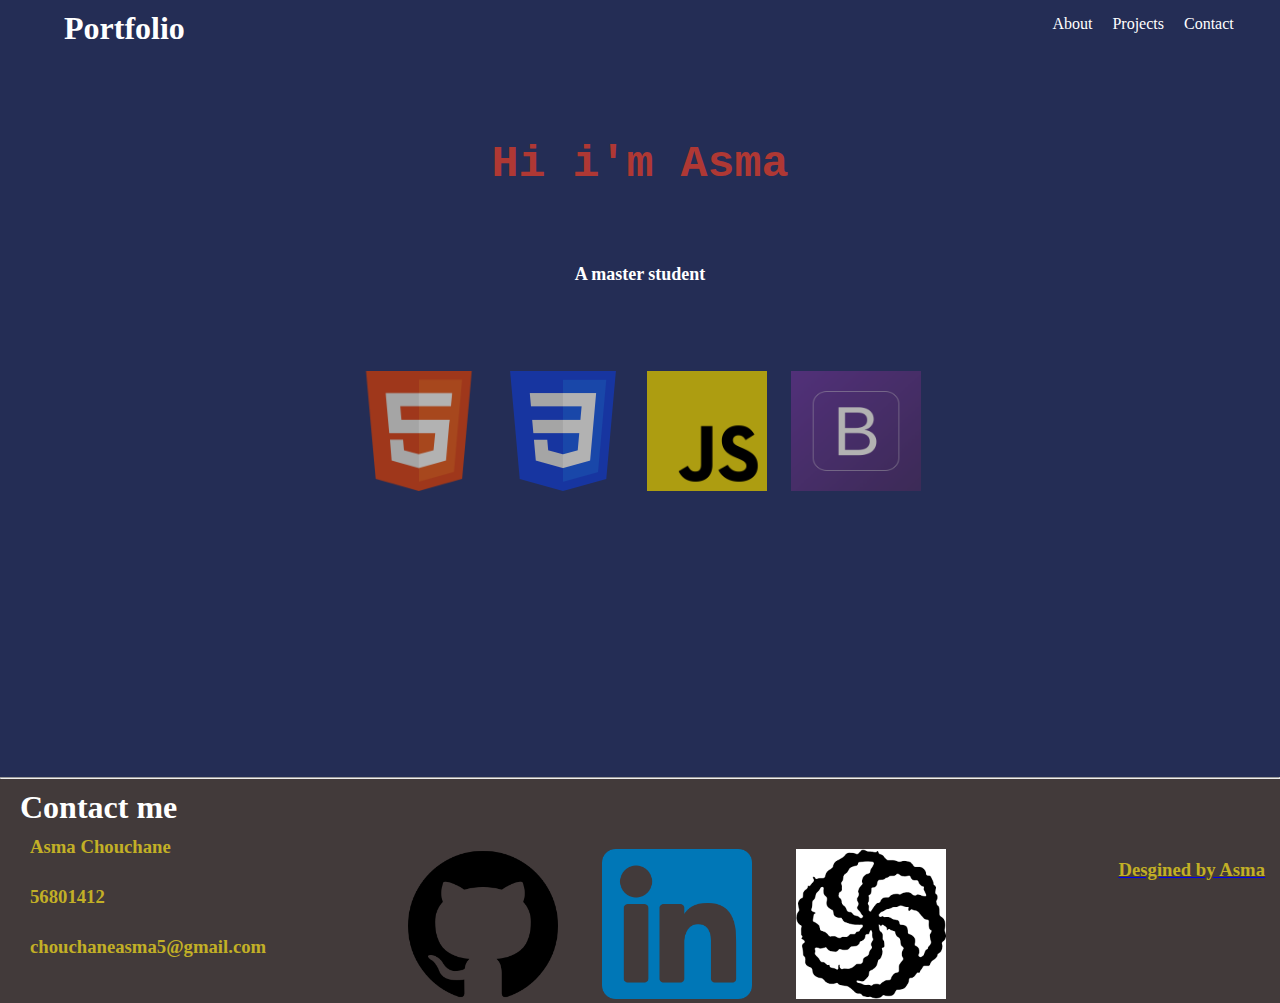
<file: index.html>
<!DOCTYPE html>
<html lang="en">
<head>
    <meta charset="UTF-8">
    <meta http-equiv="X-UA-Compatible" content="IE=edge">
    <meta name="viewport" content="width=device-width, initial-scale=1.0">
    <title>Document</title>
    <link rel="stylesheet" href="css/style.css">
</head>
<body>
    
    <nav>
        <h1>Portfolio</h1>
        <ul>
            <li> <a href="index.html">About</a></li>
            <li> <a href="projects.html">Projects</a></li>
            <li> <a href="contact.html">Contact</a></li>
        </ul>
    </nav>
   
    <div class="intro">
        <section>
            <br>
        <h1 class="myName">Hi i'm Asma </h1> <br><br>

        <h3>A master student </h3><br> <br>

        <div class="images">
        <img src="images/HTML.png" alt="HTML" width="120" height="120" />
        <img src="images/CSS.png" alt="CSS" width="120" height="120" />
        <img src="images/JS.png" alt="JS" width="120" height="120" />
        <img src="images/Bootsrap.jpg" alt="Bootstrap" width="130" height="120" />
    </div>
        
        </section>
    </div> 
    <hr>

    <footer>

    <div class="info">
        <h1>Contact me </h1>
        <h3>Asma Chouchane</h3> <br>
        <h3>56801412</h3><br>
        <h3>chouchaneasma5@gmail.com</h3>
    </div>

    <div class="sites">
        <a href="https://github.com/" target="_blank">  <img src="images/Github.png" alt="Github" width="150" height="150" />
        <a href="https://www.linkedin.com/" target="_blank">  <img src="images/Linkedin.png" alt="Linkedin" width="150" height="150" /> 
        <a href="https://www.codewars.com/" target="_blank"> <img src="images/codewars.png" alt="codewars" width="150" height="150" />
    </div>

    <div class="byMe"> 
    <h3> Desgined by Asma </h3>
     </div>
</footer> 

</body>
</html>
</file>
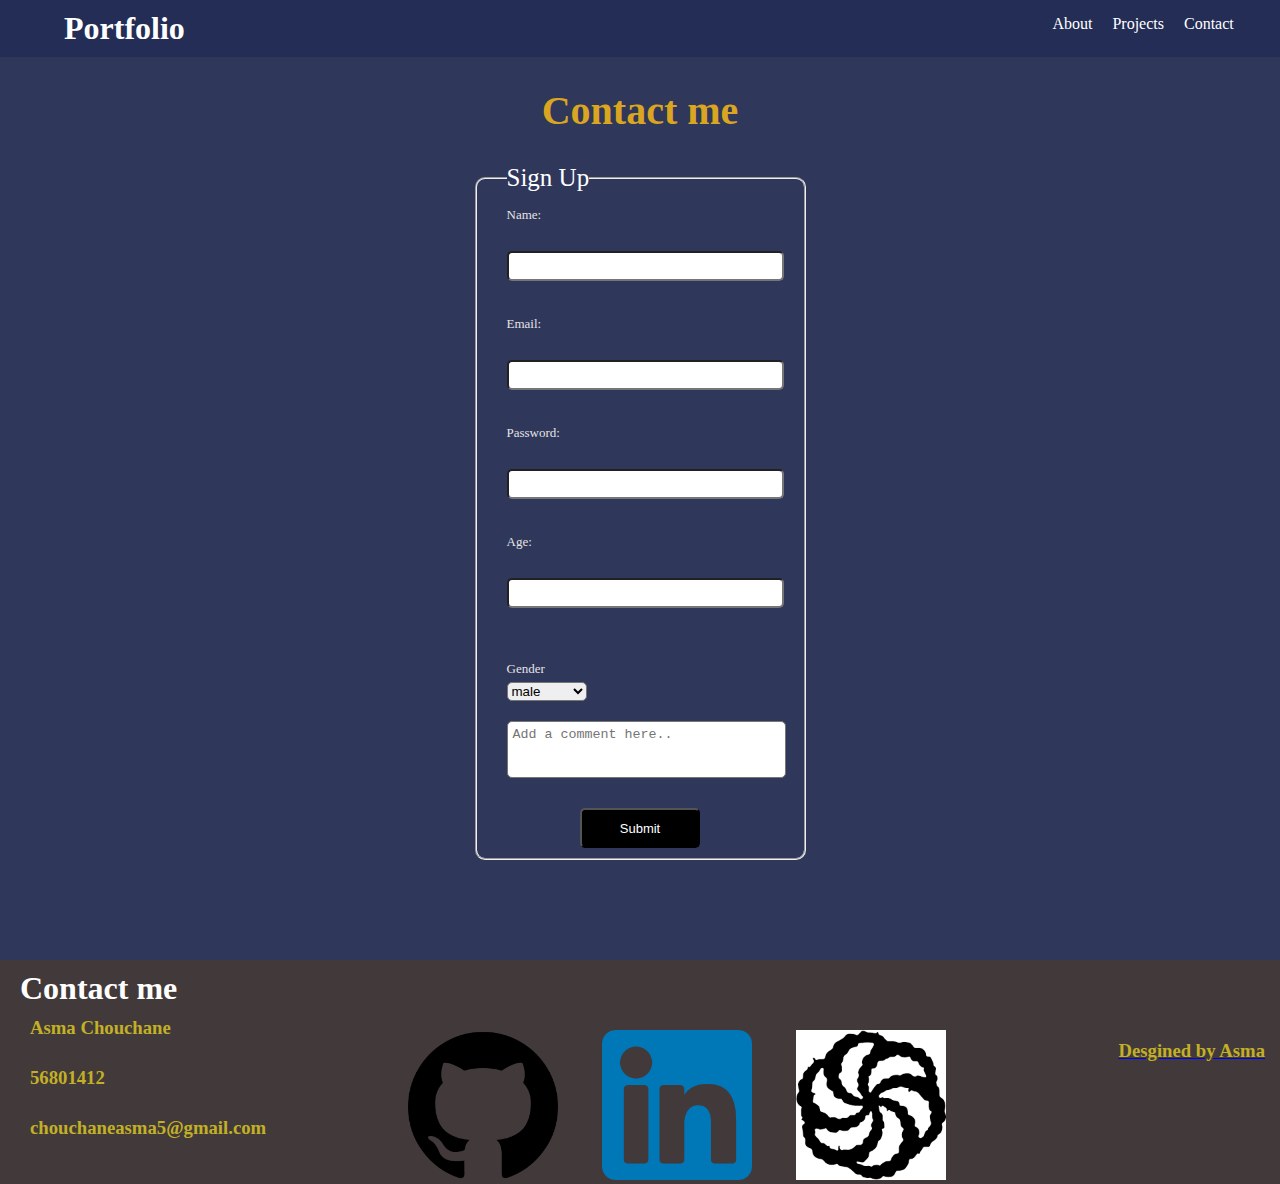
<file: contact.html>
<!DOCTYPE html>
<html lang="en">
<head>
    <meta charset="UTF-8">
    <meta http-equiv="X-UA-Compatible" content="IE=edge">
    <meta name="viewport" content="width=device-width, initial-scale=1.0">
    <title>Document</title>
    <link rel="stylesheet" href="css/style.css">
</head>
<body class="allContact">
    
    <nav>
        <h1>Portfolio</h1>
        <ul>
            <li> <a href="index.html">About</a></li>
            <li> <a href="projects.html">Projects</a></li>
            <li> <a href="contact.html">Contact</a></li>
        </ul>
    </nav>

    <h1 class="contact">Contact me</h1> 

  <div>
      <form>
        <fieldset>
            <legend> Sign Up </legend>

            <label> Name: </label><br>
            <input type="text"><br>

            <label> Email: </label><br>
            <input type="email"><br>

            <label> Password: </label><br>
            <input type="password"><br>

            <label> Age: </label><br>
            <input type="number"><br><br>

            <label>Gender</label> 
            <select>
                <option>male</option>
                <option>female</option>
            </select>

            <textarea  cols="30" rows="3" placeholder="Add a comment here.."></textarea>
            <button> Submit </button>
      </form>
  </div>

  <footer>
    <div class="info">
    <h1>Contact me </h1>
    <h3>Asma Chouchane</h3> <br>
    <h3>56801412</h3><br>
    <h3>chouchaneasma5@gmail.com</h3>
</div>
<div class="sites">
    <a href="https://github.com/" target="_blank">  <img src="images/Github.png" alt="Github" width="150" height="150" />
    <a href="https://www.linkedin.com/" target="_blank">  <img src="images/Linkedin.png" alt="Linkedin" width="150" height="150" /> 
    <a href="https://www.codewars.com/" target="_blank"> <img src="images/codewars.png" alt="codewars" width="150" height="150" />
</div>

    <div class="byMe">
        <h3>Desgined by Asma</h3>
    </div>

    </footer>

</body>
</html>
</file>
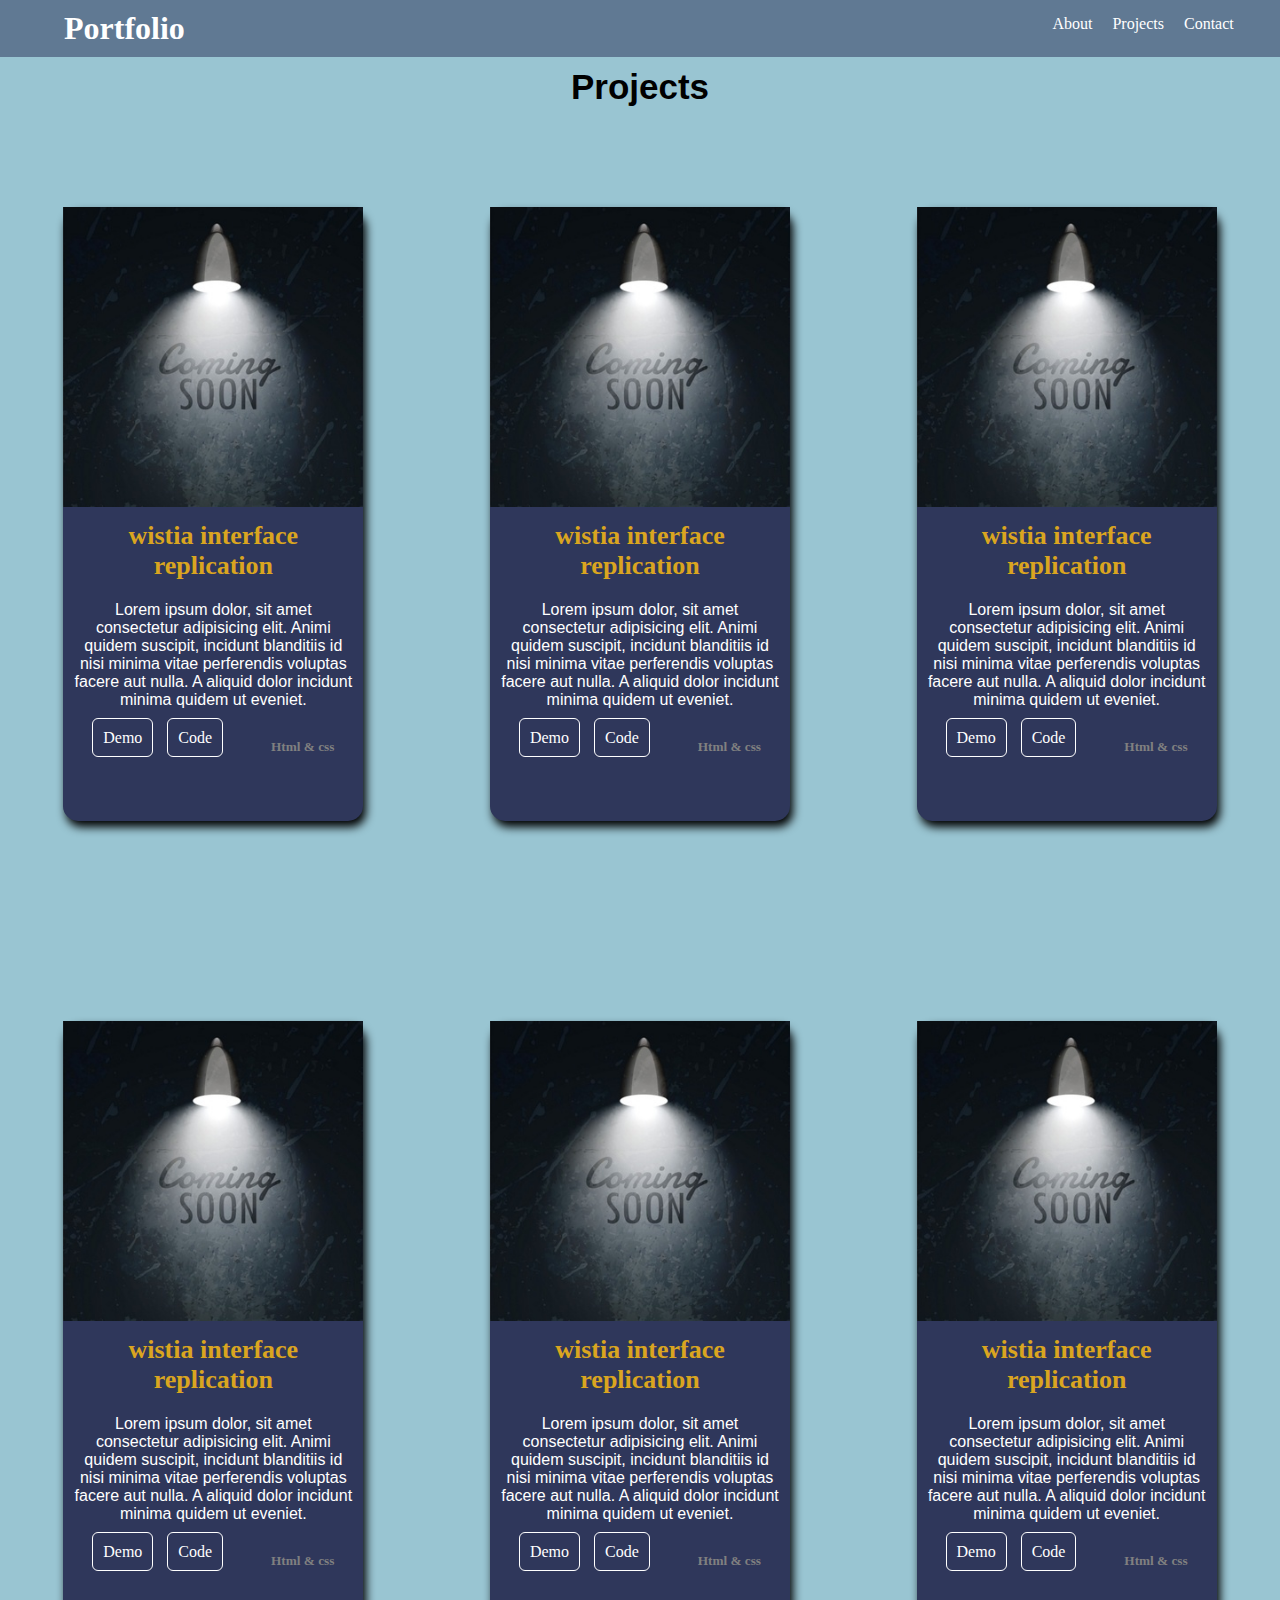
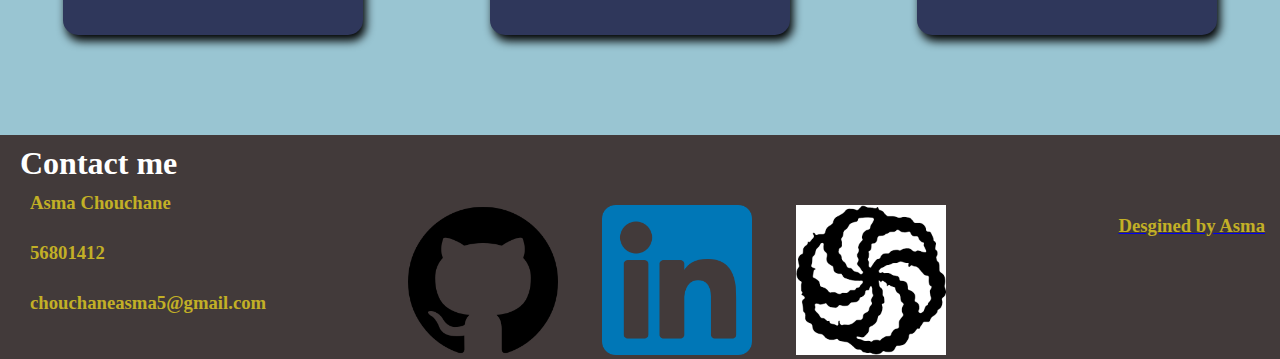
<file: projects.html>
<!DOCTYPE html>
<html lang="en">
<head>
    <meta charset="UTF-8">
    <meta http-equiv="X-UA-Compatible" content="IE=edge">
    <meta name="viewport" content="width=device-width, initial-scale=1.0">
    <title>Document</title>
    <link rel="stylesheet" href="css/style.css">
</head>
<body>
    
    <nav class="navProject">
        <h1>Portfolio</h1>
        <ul>
            <li> <a href="index.html">About</a></li>
            <li> <a href="projects.html">Projects</a></li>
            <li> <a href="contact.html">Contact</a></li>
        </ul>
    </nav> 

   
  <section  class="all">
    <h1>Projects</h1> 
  
<div class="parts">
        
    <div class="part1">
        <img src="images/comingSoon.jpg" alt="coming Soon" width="300" height="300">
        <h3>wistia interface replication</h3>
        <p>Lorem ipsum dolor, sit amet consectetur adipisicing elit. Animi quidem suscipit, incidunt blanditiis id nisi minima vitae perferendis voluptas facere aut nulla. A aliquid dolor incidunt minima quidem ut eveniet.</p>
        
        <div class="part2">
            <div classe="links">
                <a href="">Demo</a>
                <a href="">Code</a>

            </div>
            <div class="comment">
                <h5>Html & css </h5> <br> <br>
                
            </div>
        </div>
    </div>
 


    <div class="part1">
        <img src="images/comingSoon.jpg" alt="coming Soon" width="300" height="300">
        <h3>wistia interface replication</h3>
        <p>Lorem ipsum dolor, sit amet consectetur adipisicing elit. Animi quidem suscipit, incidunt blanditiis id nisi minima vitae perferendis voluptas facere aut nulla. A aliquid dolor incidunt minima quidem ut eveniet.</p>
        <div class="part2">
            <div classe="links">
                <a href="">Demo</a>
                <a href="">Code</a>

            </div>
            <div class="comment">
                <h5>Html & css </h5> <br> <br>
                
            </div>
        </div>
    </div> 

    <div class="part1">
        <img src="images/comingSoon.jpg" alt="coming Soon" width="300" height="300">
        <h3>wistia interface replication</h3>
        <p>Lorem ipsum dolor, sit amet consectetur adipisicing elit. Animi quidem suscipit, incidunt blanditiis id nisi minima vitae perferendis voluptas facere aut nulla. A aliquid dolor incidunt minima quidem ut eveniet.</p>
        <div class="part2">
            <div classe="links">
                <a href="">Demo</a>
                <a href="">Code</a>

            </div>
            <div class="comment">
                <h5>Html & css </h5> <br> <br>
               
            </div>
        </div>
    </div> 

    <div class="part1">
        <img src="images/comingSoon.jpg" alt="coming Soon" width="300" height="300">
        <h3>wistia interface replication</h3>
        <p>Lorem ipsum dolor, sit amet consectetur adipisicing elit. Animi quidem suscipit, incidunt blanditiis id nisi minima vitae perferendis voluptas facere aut nulla. A aliquid dolor incidunt minima quidem ut eveniet.</p>
        <div class="part2">
            <div classe="links">
                <a href="">Demo</a>
                <a href="">Code</a>

            </div>
            <div class="comment">
                <h5>Html & css </h5> <br> <br>
                
            </div>
        </div>
    </div> 

    <div class="part1">
        <img src="images/comingSoon.jpg" alt="coming Soon" width="300" height="300">
        <h3>wistia interface replication</h3>
        <p>Lorem ipsum dolor, sit amet consectetur adipisicing elit. Animi quidem suscipit, incidunt blanditiis id nisi minima vitae perferendis voluptas facere aut nulla. A aliquid dolor incidunt minima quidem ut eveniet.</p>
        <div class="part2">
            <div classe="links">
                <a href="">Demo</a>
                <a href="">Code</a>

            </div>
            <div class="comment">
                <h5>Html & css </h5> <br> <br>
             
            </div>
        </div>
    </div> 

    <div class="part1">
        <img src="images/comingSoon.jpg" alt="coming Soon" width="300" height="300">
        <h3>wistia interface replication</h3>
        <p>Lorem ipsum dolor, sit amet consectetur adipisicing elit. Animi quidem suscipit, incidunt blanditiis id nisi minima vitae perferendis voluptas facere aut nulla. A aliquid dolor incidunt minima quidem ut eveniet.</p>
        <div class="part2">
            <div classe="links">
                <a href="">Demo</a>
                <a href="">Code</a>

            </div>
            <div class="comment">
                <h5>Html & css </h5> <br> <br>
                
            </div>
        </div>
    </div> 

</div>   

</section>


<footer>
    <div class="info">
        <h1>Contact me </h1>
        <h3>Asma Chouchane</h3> <br>
        <h3>56801412</h3><br>
        <h3>chouchaneasma5@gmail.com</h3>
    </div>

    <div class="sites">
        <a href="https://github.com/" target="_blank">  <img src="images/Github.png" alt="Github" width="150" height="150" />
        <a href="https://www.linkedin.com/" target="_blank">  <img src="images/Linkedin.png" alt="Linkedin" width="150" height="150" /> 
        <a href="https://www.codewars.com/" target="_blank"> <img src="images/codewars.png" alt="codewars" width="150" height="150" />
    </div>
    

    <div class="byMe">
            <h3>Desgined by Asma</h3>
        </div>

    </footer>

</body>
</html>
</file>
<file: css/style.css>
* {
  margin: 0;
  padding: 0;
}

/* header About */

nav {
  display: flex;
  background-color: #242d55;
}
nav h1 {
  margin-left: 5%;
  padding-top: 10px;
  padding-bottom: 10px;
  color: white;
  cursor: pointer;
}

ul {
  display: flex;
  margin-left: 67%;
}

ul li {
  list-style: none;
  margin-left: 10px;
  margin-right: 10px;
  padding-top: 15px;
  padding-bottom: 10px;
}

ul li a {
  color: white;
  text-decoration: none;
}

ul li a:hover {
  color: rgb(223, 172, 43);
}

/* container About */

.intro {
  height: 80vh;
  background-color: #242d55;
}

.myName {
  margin-top: 5%;
  margin-left: auto;
  margin-right: auto;
  width: max-content;
  color: #af3834;
  font-size: 45px;
  font-family: monospace;
  transition: 0.1s ease-in;
  cursor: pointer;
}

.myName:hover {
  color: rgb(223, 172, 43);
}

.intro section h3 {
  font-size: 18px;
  color: white;
  width: max-content;
  margin-right: auto;
  margin-left: auto;
  margin-top: 3%;
}

.intro section .images {
  width: max-content;
  margin-left: auto;
  margin-right: auto;
}

.intro section img {
  filter: brightness(0.7);
  margin-top: 50px;
  margin-left: 10px;
  margin-right: 10px;
  transition: 0.3s;
}

.intro section img:hover {
  filter: brightness(1);
  border-radius: 20px;
}

/* footer About */

footer {
  background-color: #423a3a;
  display: flex;
  justify-content: space-between;
}

footer h1 {
  color: white;
  margin-left: 20px;
  padding-top: 10px;
}

footer h3 {
  color: #c2b026;
  margin-left: 30px;
  padding-top: 10px;
}

footer .info {
  margin-bottom: 10px;
}

footer .sites {
  margin-top: 70px;
}

.sites a {
  text-decoration: none;
}

.sites a img {
  margin-left: 20px;
  margin-right: 20px;
  transition: 0.3s;
}

.sites a img:hover {
  transform: rotate(360deg);
}

.byMe h3 {
  margin-right: 15px;
  margin-top: 70px;
}

/* projects */

.all {
  background-color: #99c5d2;
}

.navProject {
  background-color: #607993;
}

.parts {
  display: flex;
  flex-wrap: wrap;
  justify-content: space-around;
  align-content: space-around;
}

.part1 {
  width: 300px;
  margin-left: 50px;
  margin-right: 50px;
  margin-top: 100px;
  margin-bottom: 100px;
  background-color: #2f375b;
  border-radius: 15px;
  box-shadow: black 3px 6px 10px;
}

.all h1 {
  font-family: Arial, sans-serif;
  margin-left: auto;
  margin-right: auto;
  width: max-content;
  padding-top: 10px;
  font-size: 35px;
  color: black;
  cursor: pointer;
  transition: 0.3s;
  font-weight: bolder;
}

.all h1:hover {
  color: goldenrod;
  text-shadow: black 2px 1px;
}

.part1 p,
.part1 h5,
.part1 h3,
.part1 a {
  padding: 10px;
}

.part1 p {
  color: white;
  text-align: center;
  font-family: Arial, Helvetica, sans-serif;
  margin-bottom: 10px;
}

.part1 h3 {
  text-align: center;
  color: goldenrod;
  font-weight: bolder;
  font-size: 26px;
  font-family: cursive;
}

.part1 a {
  text-decoration: none;
  color: white;
  border: solid white 0.5px;
  margin-top: 10px;
  margin-bottom: 5px;
  margin-left: 10px;
  border-radius: 6px;
}

.part1 a:hover {
  color: goldenrod;
  border: solid goldenrod 0.5px;
  border-radius: 6px;
}

.part2 {
  display: flex;
  justify-content: space-around;
}

.comment {
  margin-bottom: 10px;
  padding-bottom: 10px;
}

.comment h5 {
  color: grey;
}

/* contact */

fieldset {
  width: max-content;
  margin-left: auto;
  margin-right: auto;
  padding-left: 30px;
  padding-right: 30px;
  padding-top: 10px;
  padding-bottom: 10px;
  margin-bottom: 100px;
  margin-top: 30px;
  border-radius: 10px;
}

legend {
  color: white;
  font-family: cursive;
  font-size: 25px;
}

label,
input {
  display: block;
  margin-top: 5px;
  margin-bottom: 5px;
}

label {
  color: rgb(228, 228, 228);
  font-size: 13px;
  font-family: cursive;
}

input {
  width: 100%;
  height: 20px;
  padding: 3px;
  border-radius: 5px;
  margin-bottom: 12px;
}

input::-webkit-outer-spin-button,
input::-webkit-inner-spin-button {
  -webkit-appearance: none;
  margin: 0;
}

button {
  display: block;
  margin: auto;
  margin-top: 20px;
  width: 120px;
  height: 40px;
  border-radius: 5px;
  margin-top: 30px;
  font-size: 13px;
  color: white;
  background-color: black;
  transition: 0.4s;
}

textarea {
  display: block;
  margin-top: 20px;
  padding: 5px;
  border-radius: 5px;
  resize: none;
  width: 100%;
}

button:hover {
  color: black;
  background: white;
}

.contact {
  color: goldenrod;
  width: max-content;
  margin-left: auto;
  margin-right: auto;
  font-size: 40px;
  margin-top: 30px;
}

.allContact {
  background-color: #2f375b;
}

select {
  width: 30%;
  border-radius: 5px;
}
</file>
